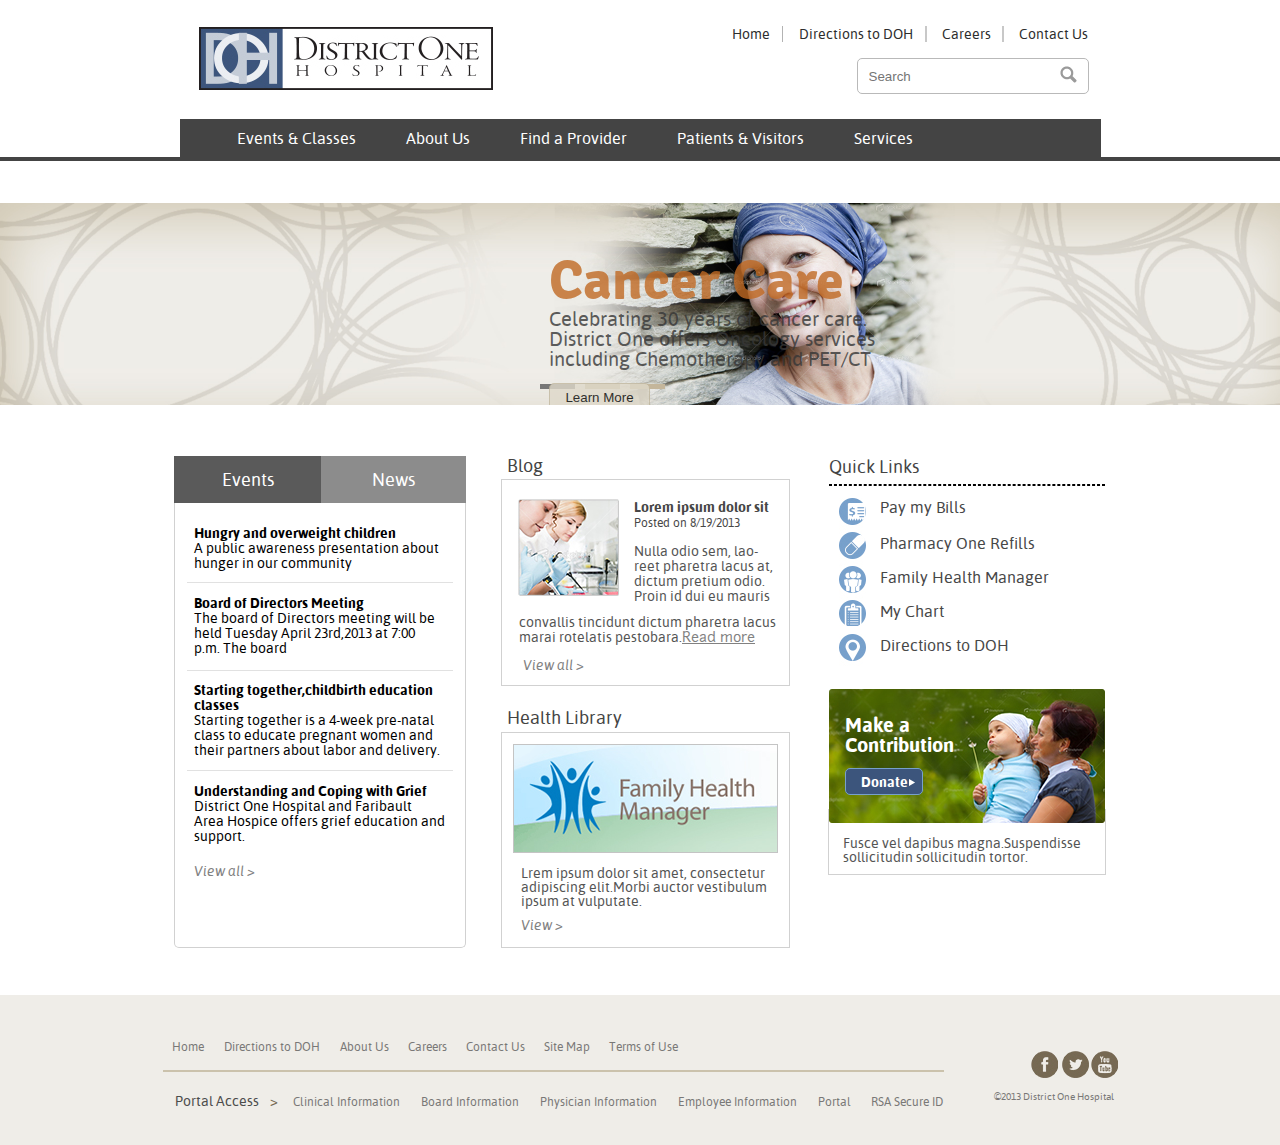
<file: Second_assignment_PSD/index.html>
<!DOCTYPE html>
<html>
<head lang="en">
    <meta charset="UTF-8">
    <script src="JS/jquery-1.7.1.min.js"></script>
    <script type="text/javascript" src="JS/jquery.nivo.slider.js"></script>
    <link rel="stylesheet" href="CSS/nivo-slider.css" type="text/css" media="screen" />
    <script src="JS/index.js"></script>
    <link rel="stylesheet" href="CSS/index.css">
    <link rel="stylesheet" href="CSS/fonts.css">
    <link rel="stylesheet" href="CSS/reset.css">

      <title></title>
</head>
<body>
<div class="header">
    <img src="images/DistrictOne-Home_logo_03.jpg">
    <div class="right_side_header">
        <ul id="first_ul">
            <li><a href="#" id="LI1">Home</a></li>
            <li><a href="#" id="LI2">Directions to DOH</a></li>
            <li><a href="#" id="LI3">Careers</a></li>
            <li><a href="#" id="LI4">Contact Us</a></li>
        </ul>
        <input id="search_ip" type="text" placeholder="Search">
    </div>
    <div class="nav">
        <ul id="second_ul">
            <li id="one"><a href="#" id="LI5">Events & Classes</a>
                <ul id="dropdown">
                    <li><a href="#">Mission-Vision-Values</a> <hr/></li>
                    <li><a href="#">Officers/Board of Directors</a><hr></li>
                    <li><a href="#">Directions to DOH</a><hr></li>
                    <li><a href="#">About Oue Community</a></li>
                </ul></li>
            <li id="two"><a href="#" id="LI6">About Us</a>
                <ul id="dropdown1">
                    <li><a href="#">Mission-Vision-Values</a> <hr/></li>
                    <li><a href="#">Officers/Board of Directors</a><hr></li>
                    <li><a href="#">Directions to DOH</a><hr></li>
                    <li><a href="#">About Oue Community</a></li>
                </ul></li>
            <li id="three"><a href="#" id="LI7">Find a Provider</a>
                <ul id="dropdown2">
                    <li><a href="#">Mission-Vision-Values</a> <hr/></li>
                    <li><a href="#">Officers/Board of Directors</a><hr></li>
                    <li><a href="#">Directions to DOH</a><hr></li>
                    <li><a href="#">About Oue Community</a></li>
                </ul></li>
            <li id="four"><a href="#" id="LI8">Patients & Visitors</a>
                <ul id="dropdown3">
                    <li><a href="#">Mission-Vision-Values</a> <hr/></li>
                    <li><a href="#">Officers/Board of Directors</a><hr></li>
                    <li><a href="#">Directions to DOH</a><hr></li>
                    <li><a href="#">About Oue Community</a></li>
                </ul></li>
            <li id="five"><a href="#" id="LI9">Services</a>
                <ul id="dropdown4">
                    <li><a href="#">Mission-Vision-Values</a> <hr/></li>
                    <li><a href="#">Officers/Board of Directors</a><hr></li>
                    <li><a href="#">Directions to DOH</a><hr></li>
                    <li><a href="#">About Oue Community</a></li>
                </ul></li>
            <li id="six"><a href="#" id="LI10">Get Involved</a>
                <ul id="dropdown5">
                    <li><a href="#">Mission-Vision-Values</a> <hr/></li>
                    <li><a href="#">Officers/Board of Directors</a><hr></li>
                    <li><a href="#">Directions to DOH</a><hr></li>
                    <li><a href="#">About Oue Community</a></li>
                </ul></li>
        </ul>
    </div>
</div>
<div class="gray_line"></div>
    <div class="slider1">
        <div class="images_div">
            <img src="images/main_img1_02.jpg" title="#htmlcaption1">
            <img src="images/main_img2_02.jpg" title="#htmlcaption2">
            <img src="images/main_img1_02_blue.jpg" title="#htmlcaption3">
        </div>
        <div id="htmlcaption1" class="nivo-html-caption">
            <h3>Cancer Care</h3>
            <p>Celebrating 30 years of cancer care.<br>
            District One offers Oncology services<br>
            including Chemotherapy and PET/CT
            </p>
            <button>Learn More</button>
        </div>
        <div id="htmlcaption2" class="nivo-html-caption">
            <h3 id="gray_h3">Cancer Care</h3>
            <p id="gray_p">Celebrating 30 years of cancer care.<br>
                District One offers Oncology services<br>
                including Chemotherapy and PET/CT
            </p>
            <button id="gray_btn">Learn More</button>
        </div>
        <div id="htmlcaption3" class="nivo-html-caption">
            <h3 id="blue_h3">Cancer Care</h3>
            <p id="blue_p">Celebrating 30 years of cancer care.<br>
                District One offers Oncology services<br>
                including Chemotherapy and PET/CT
            </p>
            <button id="blue_btn">Learn More</button>
        </div>
    </div>

<div class="middle_div">
    <div class="vertical1">
        <div class="btns">
            <button id="event_btn">Events</button>
            <button id="news_btn">News</button>
        </div>
        <!--<img src="images/triangle.png" id="triangleimg">-->
        <div class="information">
            <div class="para1">
                <p>
                    <span>Hungry and overweight children</span><br>
                    A public awareness presentation about <br>
                    hunger in our community
                </p>
            </div>
            <div id="gray_line1"></div>
            <div class="para2">
                <p>
                    <span>Board of Directors Meeting</span><br>
                    The board of Directors meeting will be<br>
                    held Tuesday April 23rd,2013 at 7:00<br>
                    p.m. The board

                </p>
            </div>
            <div id="gray_line2"></div>
            <div class="para3">
                <p>
                    <span>Starting together,childbirth education<br>
                    classes</span><br>
                    Starting together is a 4-week pre-natal<br>
                    class to educate pregnant women and<br>
                    their partners about labor and delivery.
                </p>
            </div>
            <div id="gray_line3"></div>
            <div class="para4">
                <p>
                    <span>Understanding and Coping with Grief</span><br>
                    District One Hospital and Faribault<br>
                    Area Hospice offers grief education and<br>
                    support.
                </p>
            </div>
            <h4><a href="#">View all ></a></h4>
        </div>
        <div class="news_information">
            <div class="para1">
                <p>
                    <span>What is Lorem Ipsum</span><br>
                    Lorem Ipsum is simply dummy text of the printing and
                    typesetting industry. Lorem Ipsum has been the industry's
                    standard dummy text ever since the 1500s, when an unknown
                    printer took a galley of type and scrambled it to make a
                    type specimen book. It has survived not only five centuries,
                    but also the leap into electronic typesetting, remaining
                    essentially unchanged. It was popularised in the 1960s with
                    the release of Letraset sheets containing Lorem Ipsum passages,
                    and more recently with desktop publishing software like Aldus
                    PageMaker including versions of Lorem Ipsum.
                </p>
            </div>
            <h4><a href="#">View all ></a></h4>
        </div>
    </div>

    <div class="vertical2">
        <h3 id="blog">Blog</h3>
        <div class="ver2_div1">
            <img src="images/ver2_img1_03.jpg">
            <div id="img_right_text">

                    <span id="R1">Lorem ipsum dolor sit</span><br>
                    <span id="R2">Posted on 8/19/2013</span><br>
                    <h4 id="R3">Nulla odio sem, lao-<br>
                    reet pharetra lacus at,<br>
                    dictum pretium odio.<br>
                    Proin id dui eu mauris</h4>

            </div>
            <div class="img_below_text">
            <p>convallis tincidunt dictum pharetra lacus<br>
            marai rotelatis pestobara.<span><a href="#">Read more</a></span></p></div>
            <h4 id="link"><a href="#">View all ></a></h4>
        </div>
        <h3 id="health_library">Health Library</h3>
        <div class="ver2_div2">
            <img src="images/ver2_img2_03.jpg">
            <p>Lrem ipsum dolor sit amet, consectetur<br>
            adipiscing elit.Morbi auctor vestibulum<br>
            ipsum at vulputate.</p>
            <h4><a href="#">View ></a></h4>
        </div>
    </div>
    <div class="vertical3">
        <h3 id="quick_links">Quick Links</h3>
        <hr/>
        <div class="menu_list">
            <ul>
                <li id="one_li"><a href="#">Pay my Bills</a></li>
                <li id="two_li"><a href="#">Pharmacy One Refills</a></li>
                <li id="three_li"><a href="#">Family Health Manager</a></li>
                <li id="four_li"><a href="#">My Chart</a></li>
                <li id="five_li"><a href="#">Directions to DOH</a></li>
            </ul>
        </div>
        <div class="caption_img_txt">
            <img src="images/ver3_img_03.jpg">
            <div class="caption_txt">
                <h3>Make a<br>
                Contribution</h3>
                <button>Donate</button>
            </div>
        </div>
        <div class="last_txt">
            <p>Fusce vel dapibus magna.Suspendisse<br>
            sollicitudin sollicitudin tortor.</p>
        </div>

    </div>
</div>
<div class="footer">
    <div class="centre_footer">
        <div class="left_side">
            <ul id="list_one">
                <li id="L1"><a href="#">Home</a></li>
                <li id="L2"><a href="#">Directions to DOH</a></li>
                <li id="L3"><a href="#">About Us</a></li>
                <li id="L4"><a href="#">Careers</a></li>
                <li id="L5"><a href="#">Contact Us</a></li>
                <li id="L6"><a href="#">Site Map</a></li>
                <li id="L7"><a href="#">Terms of Use</a></li>
            </ul>
            <div id="line"></div>
            <ul id="list_two">
                <li><a href="#" id="L12">Portal Access <span>></span></a></li>
                <li><a href="#" id="L22">Clinical Information</a></li>
                <li><a href="#" id="L32">Board Information</a></li>
                <li><a href="#" id="L42">Physician Information</a></li>
                <li><a href="#" id="L52">Employee Information</a></li>
                <li><a href="#" id="L62">Portal</a></li>
                <li><a href="#" id="L72">RSA Secure ID</a></li>
            </ul>
        </div>
        <div class="right_side">
            <a href="#"><img id="img1" src="images/fb_06.jpg"></a>
            <a href="#"><img id="img2" src="images/twi_06.jpg"></a>
            <a href="#"><img id="img3" src="images/third_logo_06.jpg"></a>
            <h4 id="cpy">&copy2013 District One Hospital</h4>
        </div>
    </div>
</div>

</body>
</html>
</file>
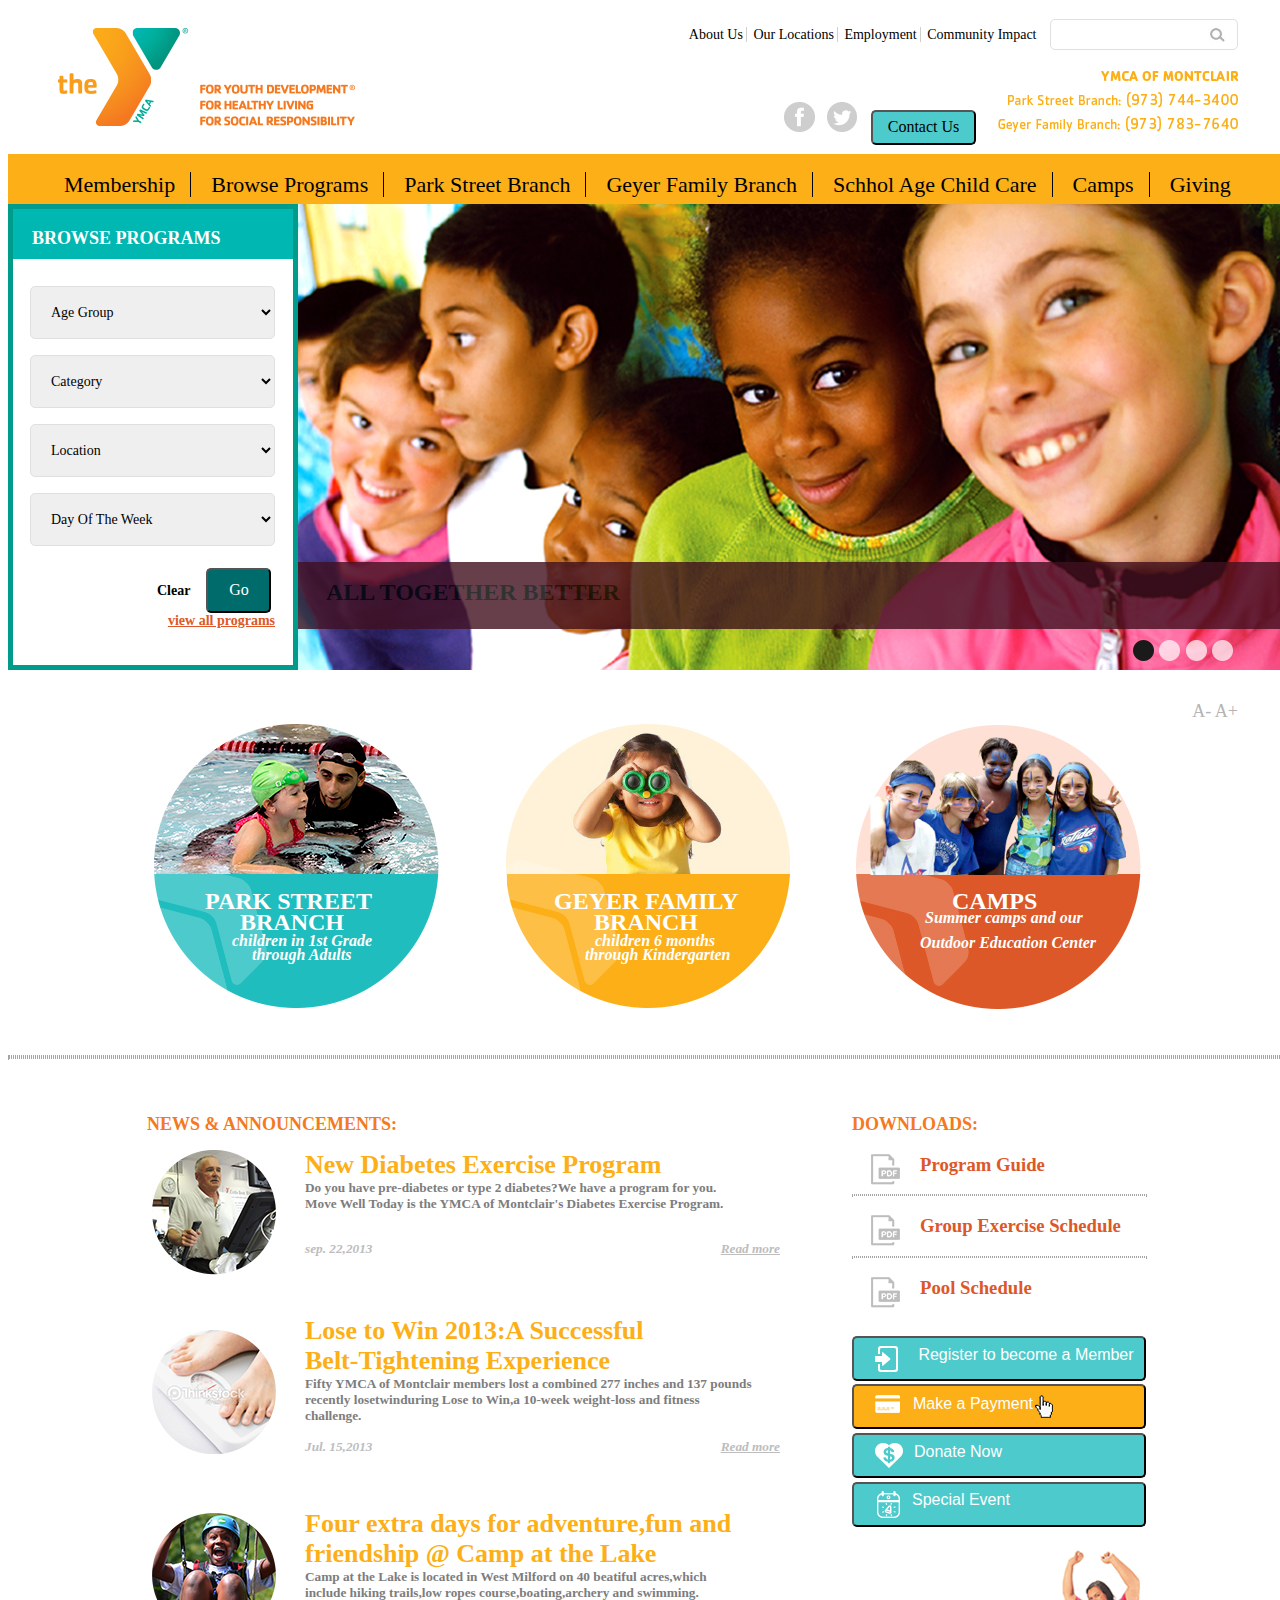
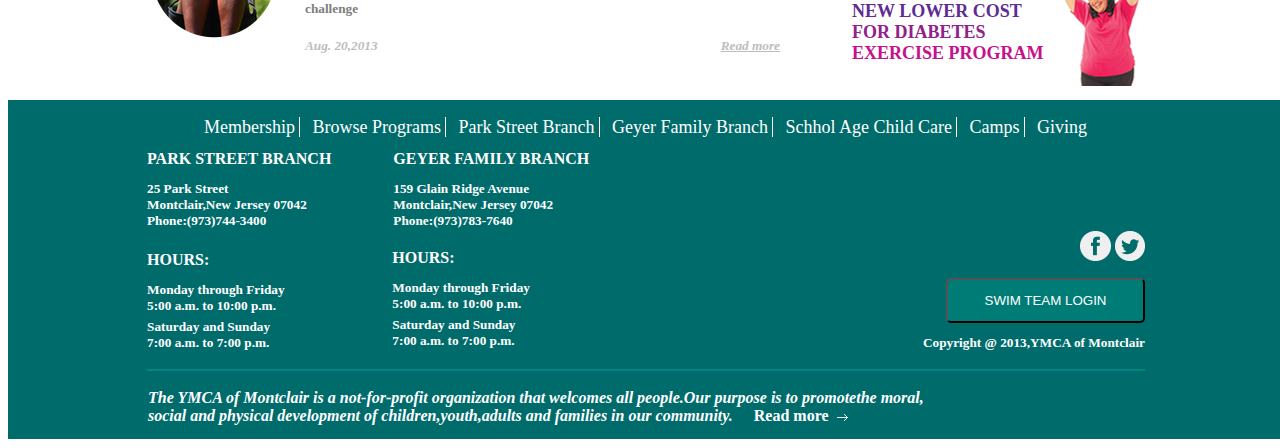
<file: Supriya_psd/psd_index.html>
<!DOCTYPE html>
<html>
<head lang="en">
    <meta charset="UTF-8">
    <link rel="stylesheet" href="CSS/psd_index.css">
    <title></title>
</head>
<body>
<div class="mainFrame">
    <div class="header">
        <img class="logo" src="images/logo.jpg">
        <div class="right_corner">
         <ul class="list">
            <li id="L1"><a href="#">About Us  </a></li>
            <li id="L2"><a href="#">Our Locations  </a></li>
            <li id="L3"><a href="#">Employment  </a></li>
            <li id="L4"><a href="#">Community Impact  </a></li>
         </ul>
            <input type="text" id="input_field"/>
        </div>
        <div class="header_right_bottom">
            <a href="#"><img id="fb_img" src="images/facebook.png" alt="fb"></a>
            <a href="#"><img id="twitter_img" src="images/twitter.png" alt="twitter"></a>
            <button id="button1">Contact Us</button>
            <img  id="text_img" src="images/Montclair_YMCA_Homepage_Final_03.jpg" alt="homepage">
        </div>
    </div>
    <div class="nav">
        <ul>
            <li id="l11"><a href="#">Membership</a></li>
            <li id="l22"><a href="#">Browse Programs</a></li>
            <li id="l33"><a href="#">Park Street Branch</a></li>
            <li id="l44"><a href="#">Geyer Family Branch</a></li>
            <li id="l55"><a href="#">Schhol Age Child Care</a></li>
            <li id="l66"><a href="#">Camps</a></li>
            <li id="l77"><a href="#">Giving</a></li>
        </ul>
    </div>
    <div class="main_content">
        <div class="left_side">
            <div class="left_header">
                <h4>BROWSE PROGRAMS</h4>
            </div>
            <select id="button2"><option>Age Group</option></select>
            <select id="button3"><option>Category</option></select>
            <select id="button4"><option>Location</option></select>
            <select id="button5"><option>Day Of The Week</option></select>

            <div class="footer">
                <h5>Clear</h5>
                <button id="button6" >Go</button>
            </div>
            <h3><a href="#">view all programs</a></h3>
        </div>
        <div class="right_img">
            <img  id="IMG" src="images/main_pic_03.jpg">
            <div class="img_txt"><h2>ALL TOGETHER BETTER</h2></div>
        </div>
    </div>

    <div class="middle_div">
        <div class="txt" >A-  A+</div>
        <div class="circle_img1_txt">
            <img id="IMG1" src="images/circle_img1_03.jpg">
            <h2 id="line1">PARK STREET</h2>
            <h2 id="line2">BRANCH</h2>
            <h4 id="line3"><i>children in 1st Grade</i></h4>
            <h4 id="line4"><i>through Adults</i></h4>
        </div>
        <div class="circle_img2_txt">
            <img id="IMG2" src="images/circle_img2_03.jpg">
            <h2 id="line21">GEYER FAMILY</h2>
            <h2 id="line22">BRANCH</h2>
            <h4 id="line23"><i>children 6 months</i></h4>
            <h4 id="line24"><i>through Kindergarten</i></h4>
        </div>
        <div class="circle_img3_txt">
            <img id="IMG3" src="images/circle_img3_03.jpg">
            <h2 id="line31">CAMPS</h2>
            <h4 id="line32"><i>Summer camps and our</i></h4>
            <h4 id="line33"><i>Outdoor Education Center</i></h4>
        </div>
    </div>

    <div class="dash_line1"></div>
    <div class="dash_line2"></div>
    <div class="dash_line3"></div>

    <div class="sec_last_content">
        <div class="first_half">
            <h2>NEWS & ANNOUNCEMENTS:</h2>
            <div class="img_div">
                <img id="circle_img1" src="images/sm_circle_img1_03.jpg">
                <img id="circle_img2" src="images/sm_circle_img2_03.jpg">
                <img id="circle_img3" src="images/sm_circle_img3_03.jpg">
            </div>
            <div class="txt_div">
                <div class="txt_div_num1">
                    <h2>New Diabetes Exercise Program</h2>
                    <h5 id="normal_up_txt">Do you have pre-diabetes or type 2 diabetes?We have a program for you.<br>
                    Move Well Today is the YMCA of Montclair's Diabetes Exercise Program.</h5>
                    <div class="last_line"><h5 id="normal_below_txt" ><i>sep. 22,2013</i></h5>
                    <a href="#"><h5><i>Read more</i></h5></a></div>
                </div>

                <div class="txt_div_num2">
                    <h2>Lose to Win 2013:A Successful<br>Belt-Tightening Experience</h2>
                    <h5>Fifty YMCA of Montclair members lost a combined 277 inches and 137 pounds<br>
                        recently  losetwinduring Lose to Win,a 10-week weight-loss and fitness<br>
                    challenge.</h5>
                    <div class="last_line"><h5><i>Jul. 15,2013</i></h5>
                        <a href="#"><h5><i>Read more</i></h5></a></div>
                </div>

                <div class="txt_div_num3">
                    <h2>Four extra days for adventure,fun and<br>friendship @ Camp at the Lake</h2>
                    <h5>Camp at the Lake is located in West Milford on 40 beatiful acres,which<br>
                        include hiking trails,low ropes course,boating,archery and swimming.<br>
                        challenge</h5>
                    <div class="last_line"><h5><i>Aug. 20,2013</i></h5>
                        <a href="#"><h5><i>Read more</i></h5></a></div>
                </div>
            </div>
        </div>


        <div class="second_half">
            <h2>DOWNLOADS:</h2>
            <div class="symbol_line1">
                <a href="#"><img src="images/symbol2_03.jpg"></a>
                <a href="#"><h3>Program Guide</h3></a>
                <div class="dash_line4"></div>
            </div>

            <div class="symbol_line2">
                <a href="#"><img src="images/symbol2_03.jpg"></a>
                <a href="#"><h3>Group Exercise Schedule</h3></a>
                <div class="dash_line5"></div>
            </div>


            <div class="symbol_line3">
                <a href="#"><img src="images/symbol2_03.jpg"></a>
                <a href="#"><h3>Pool Schedule</h3></a>
            </div>


            <button id="btn1" ><img src="images/btn_img1_03.jpg"><span>Register to become a Member</span></button>
            <button id="btn2" ><img src="images/btn_img2_03.jpg"><span>Make a Payment</span><img id="hand_img" src="images/hand_logo_03.jpg"></button>
            <button id="btn3" ><img src="images/btn_img3_03.jpg"><span>Donate Now</span></button>
            <button id="btn4" ><img src="images/btn_img4_03.jpg"><span>Special Event</span></button>

            <div class="txt_and_img">
                <div class="im">
                <h2 id="line_L1">NEW LOWER COST</h2>
                <h2 id="line_L2">FOR DIABETES</h2>
                <h2 id="line_L3">EXERCISE PROGRAM</h2>
                </div>
                <img src="images/lady_img_03.jpg">
            </div>
        </div>
    </div>
    <div class="footer_end">
        <div class="footer_nav">
            <ul>
                <li id="footer_li1"><a href="#">Membership  </a></li>
                <li id="footer_li2"><a href="#">Browse Programs  </a></li>
                <li id="footer_li3"><a href="#">Park Street Branch  </a></li>
                <li id="footer_li4"><a href="#">Geyer Family Branch  </a></li>
                <li id="footer_li5"><a href="#">Schhol Age Child Care  </a></li>
                <li id="footer_li6"><a href="#">Camps  </a></li>
                <li id="footer_li7" ><a href="#">Giving  </a></li>
            </ul>
        </div>
        <div class="square">
            <div class="para1">
                <h4>PARK STREET BRANCH</h4>
                <h5>25 Park Street<br>Montclair,New Jersey 07042<br>Phone:(973)744-3400</h5>

            </div>
            <div class="para2">
                <h4>GEYER FAMILY BRANCH</h4>
                <h5>159 Glain Ridge Avenue<br>Montclair,New Jersey 07042<br>Phone:(973)783-7640</h5>

            </div>
            <div class="hours">
                <div class="para3">
                    <h4>HOURS:</h4>
                    <h5 id="p1">Monday through Friday<br>5:00 a.m. to 10:00 p.m.</h5>
                    <h5 id="p2">Saturday and Sunday<br>7:00 a.m. to 7:00 p.m.</h5>
                </div>
                <div class="para4">
                    <h4>HOURS:</h4>
                    <h5 id="p3">Monday through Friday<br>5:00 a.m. to 10:00 p.m.</h5>
                    <h5 id="p4">Saturday and Sunday<br>7:00 a.m. to 7:00 p.m.</h5>
                </div>
            </div>
        </div>

        <div class="bottom_right">
            <div class="logo_images">
                <a href="#"><img id="white_fb_img" src="images/white_fb_logo_03.jpg"></a>
                <a href="#"><img id="white_twi_img" src="images/white_twitter_logo_05.jpg"></a>
            </div>
            <button><span>SWIM TEAM LOGIN</span></button>
            <h5>Copyright @ 2013,YMCA of Montclair</h5>
        </div>

        <div class="line_div"></div>
            <h4 id="last_txt"><i>The YMCA of Montclair is a not-for-profit organization that welcomes all people.Our purpose is to promotethe moral,<br>
            social and physical development of children,youth,adults and families in our community.</i>      <a href="#"><span>Read more</span> <img src="images/arrow_03.jpg"></a></h4>
    </div>
</div>
</body>
</html>
</file>
<file: Second_assignment_PSD/CSS/index.css>
.header
{
    width:921px;
    height:157px;
    margin: 0 auto;
}
.header img
{
    margin-top: 27px;
    margin-left: 19px;
    cursor: pointer;
}
.header .right_side_header
{
    margin-top: 26px;
    float: right;
}
.right_side_header #first_ul li
{
    display:inline;
}
.right_side_header #first_ul li a
{
    text-decoration: none;
}
#LI1
{
    font-family: asapregular;
    font-size: 14px;
    color:#2d2d2d;
    border-right: 1px solid #b3b3b3;
    padding-right: 12px;
}
#LI2
{
    font-family: asapregular;
    font-size: 14px;
    color:#2d2d2d;
    padding-left: 12px;
    border-right: 2px solid #c8c8c8;
    padding-right: 12px;
}
#LI3
{
    font-family: asapregular;
    font-size: 14px;
    color:#2d2d2d;
    padding-left: 11px;
    border-right: 2px solid #c8c8c8;
    padding-right: 11px;
}
#LI4
{
    font-family: asapregular;
    font-size: 14px;
    color:#2d2d2d;
    padding-left: 11px;
    margin-right: 13px;
}
.right_side_header #search_ip
{
    float:right;
    margin-right: 12px;
    height:32px;
    width:217px;
    border:1px solid #b9b9b9;
    padding-left: 11px;
    background: url("../images/search_icon_03.jpg") no-repeat scroll 202px 7px transparent;
    margin-top: 16px;
    cursor: pointer;
    border-radius: 5px;
}
::-moz-placeholder
{
    color:    #a3a3a3;
    opacity:  1;
}
.header .nav
{
    height:40px;
    background-color:#444444;
    margin-top: 26px;
}
.nav #second_ul #one,#two,#three,#four,#five,#six
{
    float:left;
}
.nav #second_ul
{
    margin-bottom: 0px;
    padding-left: 0px;
    height:40px;
}
#LI5
{
    color:white;
    margin-left: 57px;
    margin-right: 25px;
    text-decoration: none;
    font-family:asapregular;
    font-size: 16px;
}
#LI6,#LI7,#LI8,#LI9
{
    margin-left: 25px;
    margin-right: 25px;
    color:white;
    text-decoration: none;
    font-family:asapregular;
    font-size: 16px;
}
#LI10
{
    color:white;
    text-decoration: none;
    font-family:asapregular;
    font-size: 16px;
    margin-left: 25px;
    margin-right: 54px;
}
.gray_line
{
    border:2px solid #444444;
}
.slider1 img
{
    width:100%;
    clear:both;
}
.nivo-caption h3
{
    font-family: signikabold;
    font-size: 56px;
    color:#c16a24;
}
.nivo-caption p
{
    font-family: asapregular;
    font-size: 20px;
    color:#373737;
}
.nivo-caption button
{
    height:29px;
    width:101px;
    background-color:#dfd9ca ;
    border:1px solid #c2b89f;
    border-radius: 5px;
    margin-top: 14px;
    margin-bottom: 35px;
}
.nivo-caption #gray_h3
{
    font-family: signikabold;
    font-size: 56px;
    color:gray;
}
.nivo-caption #gray_p{
    padding:5px;
    margin:0;
    font-family: asapregular;
    font-size: 20px;
    color:gray;
}
.nivo-caption #gray_btn
{
    height:29px;
    width:101px;
    background-color:darkgray ;
    border:1px solid gray;
    border-radius: 5px;
    margin-top: 14px;
    margin-bottom: 35px;
}

.nivo-caption #blue_h3
{
    font-family: signikabold;
    font-size: 56px;
    color:blue;
}
.nivo-caption #blue_p
{
    padding:5px;
    margin:0;
    font-family: asapregular;
    font-size: 20px;
    color:darkblue;
}
.nivo-caption #blue_btn
{
    height:29px;
    width:101px;
    background-color:cornflowerblue ;
    border:1px solid darkblue;
    border-radius: 5px;
    margin-top: 14px;
    margin-bottom: 35px;
}
.middle_div
{
    height:590px;
    width:932px;
    margin: 0 auto;
}
.middle_div .vertical1
{
    clear:both;
    float: left;
    height:585px;
    width:292px;
}
.information
{
    position: relative;
    /*bottom: 16px;*/
    height:444px;
    width:290px;
    border-left: 1px solid #d1d1d1;
    border-right: 1px solid #d1d1d1;
    border-bottom: 1px solid #d1d1d1;
    overflow: auto;
    border-bottom-left-radius: 5px;
    border-bottom-right-radius: 5px;
}
.news_information
{
    position: absolute;
    top:559px;
    display: none;
    height:444px;
    width:290px;
    border-left: 1px solid #d1d1d1;
    border-right: 1px solid #d1d1d1;
    border-bottom: 1px solid #d1d1d1;
    overflow: auto;
    border-bottom-left-radius: 5px;
    border-bottom-right-radius: 5px;
}
.news_information .para1 span
{
    font-family: asapbold;
    font-size: 16px;
}
.news_information .para1 p
{
    font-family: asapregular;
    font-size: 14px;
    line-height:23px;
}
.news_information h4
{
    margin-left:213px ;
    font-family: asapitalic;
    font-size:14px ;
}
.news_information h4 a
{
    color:#818181;
    text-decoration: none;
}
#event_btn
{
    height:47px;
    width:147px;
    background-color: #5a5a5a;
    float: left;
    border: none;
    color: white;
    font-family: asapregular;
    font-size: 18px;
}
#news_btn
{
    width: 145px;
    height:47px;
    background-color: #8c8c8c;
    float:left;
    border:none;
    color:white;
    font-family: asapregular;
    font-size: 18px;
}
#triangleimg
{
    position: relative;
    bottom: 13px;
    left: 65px;
}
.btns
{
    margin-top: 46px;
    height: 47px;
}
.para1
{
    margin-top: 23px;
    margin-left: 19px;
    margin-bottom: 11px;
}
.para1 p span
{
    font-family: asapbold;
    font-size:14px;
}
.para1 p
{
    font-family: asapregular;
    font-size: 14px;
    line-height: 15px;
}
#gray_line1
{
    border-bottom: 1px solid #e1e1e1;
    width:266px;
    margin-left: 12px;
}
.para2
{
    margin-top: 13px;
    margin-left: 19px;
    margin-bottom: 14px;
}
.para2 p span
{
    font-family: asapbold;
    font-size:14px;
}
.para2 p
{
    font-family: asapregular;
    font-size: 14px;
    line-height: 15px;
}
#gray_line2
{
    border-bottom: 1px solid #e1e1e1;
    width:266px;
    margin-left: 12px;
}
.para3
{
    margin-top: 12px;
    margin-left: 19px;
    margin-bottom: 12px;
}
.para3 p span
{
    font-family: asapbold;
    font-size:14px;
}
.para3 p
{
    font-family: asapregular;
    font-size: 14px;
    line-height: 15px;
}
#gray_line3
{
    border-bottom: 1px solid #e1e1e1;
    width:266px;
    margin-left: 12px;
}
.para4
{
    margin-top: 13px;
    margin-left: 19px;
    margin-bottom: 20px;
}
.para4 p span
{
    font-family: asapbold;
    font-size:14px;
}
.para4 p
{
    font-family: asapregular;
    font-size: 14px;
    line-height: 15px;
}
.information h4
{
    margin-left:19px ;
    font-family: asapitalic;
    font-size:14px ;
}
.information h4 a
{
    color:#818181;
    text-decoration: none;
}

.middle_div .vertical2
{
    float: left;
    width:289px;
    height:585px;
    margin-left: 35px;
    margin-right: 37px;
}
.vertical2 #blog
{
    font-family:asapregular ;
    font-size: 18px;
    color:#444444;
    margin-top: 47px;
    margin-left: 6px;
}
.ver2_div1
{
    width:287px;
    height:205px;
    border:1px solid #d1d1d1;
    margin-top: 4px;
}
.ver2_div1 img
{
    float:left;
    margin-top: 19px;
    margin-left: 16px;
}
#img_right_text
{
    float:left;
    margin-top: 20px;
    margin-left: 15px;
    font-family: asapregular;
    font-size: 14px;
    color:#545454;
    line-height: 15px;
}
#img_right_text #R1
{
    font-family: asapbold;
    font-size: 14px;
    color:#474747;
}
#img_right_text #R2
{
    font-family: asapregular;
    font-size: 12px;
    color:#474747;
}
#img_right_text h4
{
    margin-top: 13px;
    margin-bottom: 11px;
    font-family: asapregular;
    font-size: 14px;
    color:#545454;
}
.img_below_text
{
    clear:both;
    margin-left: 17px;
    font-family: asapregular;
    font-size: 14px;
    color:#545454;
    line-height: 15px;
}
.img_below_text span
{
    font-family:junction_regularregular ;
    font-size: 14px;
}
.img_below_text span a
{
    color:#818181;
}
#link
{
    font-family:asapitalic ;
    font-size: 14px;
    margin-left: 21px;
    margin-top: 12px;
}
#link a
{
    color:#818181;
    text-decoration: none;
}
#health_library
{
    font-family:asapregular ;
    font-size:18px; ;
    margin-top: 23px;
    margin-left: 6px;
    color:#444444;
    margin-bottom: 5px;
}
.ver2_div2
{
    width:287px;
    height:214px;
    border:1px solid #d1d1d1;
}
.ver2_div2 img
{
    border:1px solid #c4c4c4;
    margin-top:11px ;
    margin-left:11px ;
    margin-bottom: 10px;
}
.ver2_div2 p
{
    margin-left: 19px;
    font-family: asapregular;
    font-size: 14px;
    color:#545454;
}
.ver2_div2 h4
{
    font-family: asapitalic;
    font-size:14px ;
    margin-top: 10px;
    margin-left: 19px;
}
.ver2_div2 h4 a
{
    text-decoration: none;
    color:#818181;
}
.middle_div .vertical3
{
    float: left;
    height:585px;
    width:279px;
}
.vertical3 #quick_links
{
    font-family: asapregular;
    font-size:18px ;
    margin-top: 48px;
    margin-left:2px ;
    color:#444444;
}
.vertical3 hr
{
    border: dashed 1px #000;
    margin-bottom: 0px;
    width:274px;
}
.menu_list
{
    margin-top: 12px;
    margin-left: 12px;
    clear:both;
}
.menu_list ul li a
{
    text-decoration: none;
    margin-left: 41px;
    font-family: asapregular;
    font-size: 16px;
    color:#474747;
}
#one_li
{
    background: url("../images/Untitled-1_01.jpg") no-repeat scroll 0px 0px transparent;
    height:34px;
    padding-top: 2px;
    cursor: pointer;
}
#two_li
{
    background: url("../images/Untitled-1_01.jpg") no-repeat scroll 0px -36px transparent;
    height:34px;
    padding-top: 2px;
    cursor: pointer;
}
#three_li
{
    background: url("../images/Untitled-1_01.jpg") no-repeat scroll 0px -72px transparent;
    height:34px;
    cursor: pointer;
}
#four_li
{
    background: url("../images/Untitled-1_01.jpg") no-repeat scroll 0px -106px transparent;
    height:34px;
    cursor: pointer;
}
#five_li
{
    background: url("../images/Untitled-1_01.jpg") no-repeat scroll 0px -140px transparent;
    height:31px;
    cursor: pointer;
}
.vertical3 img
{
    margin-left: 2px;
}
.caption_img_txt
{
    clear:both;
    overflow: auto;
    margin-top: 20px;
}
.caption_img_txt img
{
    position: absolute;
}
.caption_txt
{
    position: relative;
    padding-top: 26px;
    padding-left: 18px;
    font-family: asapbold;
    font-size: 20px;
    color:white;
}
.caption_txt button
{
    width:78px;
    height:27px;
    border:1px solid #77a0cb;
    color:white;
    border-radius: 5px;
    margin-top: 13px;
    font-family: asapbold;
    font-size: 14px;
    background: url("../images/btn_03.jpg") no-repeat scroll 63px 10px #3c557c;
}
.last_txt
{
    height:64px;
    width:276px;
    border:1px solid #d1d1d1;
    margin-top: 14px;
    margin-left: 1px;
}
.last_txt p
{
    margin-top: 26px;
    margin-left: 14px;
    font-family: asapregular;
    font-size: 14px;
    color:#545454;
}
.footer
{
    height:150px;
    background-color: #efede8;
}
.centre_footer
{
    width:955px;
    margin: 0 auto;
    height:100%;
}
.left_side
{
    padding-top: 43px;
    width:780px;
    float:left;
}
#list_one li
{
    display:inline ;
}
#list_one li a
{
    text-decoration: none;
    font-family:asapregular;
    font-size: 12px;
    color:#797877;
}
#L1
{
    margin-left: 9px;
}
#L2
{
    margin-left: 16px;
}
#L3
{
    margin-left: 16px;
}
#L4
{
    margin-left: 15px;
}
#L5
{
     margin-left: 15px;
}
#L6
{
      margin-left: 15px;
}
#L7
{
    margin-left: 15px;
}
#line{
    width:779px;
    border:1px solid #cbc2ac;
    margin-top:16px ;
    margin-bottom: 21px;
}
#list_two li
{
    display: inline;
}
#list_two li a
{
    text-decoration: none;
}
#L12
{
    font-family: asapregular;
    font-size: 14px;
    color: #4c4c4c;
    margin-left: 12px;
}
#L12 span
{
    color:#766953;
    margin-left: 8px;
}
#L22
{
    font-family: asapregular;
    font-size: 12px;
    color:#797877;
    margin-left: 11px;

}
#L32
{
    font-family: asapregular;
    font-size: 12px;
    color:#797877;
    margin-left: 17px;
}
#L42
{
    font-family: asapregular;
    font-size: 12px;
    color:#797877;
    margin-left: 17px;
}
#L52
{
    font-family: asapregular;
    font-size: 12px;
    color:#797877;
    margin-left: 17px;
}
#L62
{
    font-family: asapregular;
    font-size: 12px;
    color:#797877;
    margin-left: 17px;
}
#L72
{
    font-family: asapregular;
    font-size: 12px;
    color:#797877;
    margin-left: 16px;
}
.right_side
{
    width:175px;
    height:100%;
    float:right;
}
.right_side img
{
    float: left;
    margin-top: 56px;
    margin-bottom: 14px;
}
#img1
{
    margin-left: 88px;
    margin-right: 4px;
}
#img2
{
    margin-right: 2px;
}
#cpy
{
    font-family:asapregular ;
    font-size:10px ;
    color:#797877;
    margin-left: 51px;
}
#dropdown
{
    position: absolute;
    display: none;
    background-color: #595959;
}
#dropdown li
{
    height:30px;
    padding-top: 10px;
    background-color: #595959;
    font-family: asapregular;
    font-size: 14px;
}
#dropdown li a
{
    text-decoration: none;
    color: white;
    padding-left: 19px;
}
#one,#two,#three,#four,#five,#six
{
    height: 30px;
    padding-top: 12px;
}
#one:hover #dropdown
{
    display: block;
    z-index: 20;
    width:200px;
    margin-top: 14px;
    height:158px;
}
#one:hover
{
    background-color: #595959;
}
#dropdown li:hover
{
   background-color: #686868;
}
#dropdown hr
{
    margin-top: 13px;
    margin-bottom: 0;
}
#dropdown1
{
    position: absolute;
    display: none;
    margin-left: -40px;
    background-color: #595959;
}
#two:hover #dropdown1
{
    display: block;
    z-index: 20;
    width:200px;
    margin-top: 14px;
    height:158px;
}
#two:hover
{
    background-color: #595959;
}
#dropdown1 li
{
    height:30px;
    padding-top: 10px;
    background-color: #595959;
    font-family: asapregular;
    font-size: 14px;
}
#dropdown1 li a
{
    text-decoration: none;
    color: white;
    padding-left: 19px;
}
#dropdown1 li:hover
{
    background-color: #686868;
}
#dropdown1 hr
{
    margin-top: 13px;
    margin-bottom: 0;
}
#dropdown2
{
    position: absolute;
    display: none;
    background-color: #595959;
}
#three:hover #dropdown2
{
    display: block;
    z-index: 20;
    width:200px;
    margin-top: 14px;
    height:158px;
    margin-left: -22px;
}
#three:hover
{
    background-color: #595959;
}
#dropdown2 li
{
    height:30px;
    padding-top: 10px;
    background-color: #595959;
    font-family: asapregular;
    font-size: 14px;
}
#dropdown2 li a
{
    text-decoration: none;
    color: white;
    padding-left: 19px;
}
#dropdown2 li:hover
{
    background-color: #686868;
}
#dropdown2 hr
{
    margin-top: 13px;
    margin-bottom: 0;
}
#dropdown3
{
    position: absolute;
    display: none;
    background-color: #595959;
}
#four:hover #dropdown3
{
    display: block;
    z-index: 20;
    width:200px;
    margin-top: 14px;
    height:158px;
    margin-left: -13px;

}
#four:hover
{
    background-color: #595959;
}
#dropdown3 li
{
    height:30px;
    padding-top: 10px;
    background-color: #595959;
    font-family: asapregular;
    font-size: 14px;
}
#dropdown3 li a
{
    text-decoration: none;
    color: white;
    padding-left: 19px;
}
#dropdown3 li:hover
{
    background-color: #686868;
}
#dropdown3 hr
{
    margin-top: 13px;
    margin-bottom: 0;
}
#dropdown4
{
    position: absolute;
    display: none;
    background-color: #595959;
}
#five:hover #dropdown4
{
    display: block;
    z-index: 20;
    width:200px;
    margin-top: 14px;
    height:158px;
    margin-left: -51px;
}
#five:hover
 {
     background-color: #595959;
 }
#dropdown4 li
{
    height:30px;
    padding-top: 10px;
    background-color: #595959;
    font-family: asapregular;
    font-size: 14px;
}
#dropdown4 li a
{
    text-decoration: none;
    color: white;
    padding-left: 19px;
}
#dropdown4 li:hover
{
    background-color: #686868;
}
#dropdown4 hr
{
    margin-top: 13px;
    margin-bottom: 0;
}
#dropdown5
{
    position: absolute;
    display: none;
    background-color: #595959;
}
#six:hover #dropdown5
{
    display: block;
    z-index: 20;
    width:200px;
    margin-top: 14px;
    height:158px;
    margin-left: -17px;
}
#six:hover
{
    background-color: #595959;
}
#dropdown5 li
{
    height:30px;
    padding-top: 10px;
    background-color: #595959;
    font-family: asapregular;
    font-size: 14px;
}
#dropdown5 li a
{
    text-decoration: none;
    color: white;
    padding-left: 19px;
}
#dropdown5 li:hover
{
    background-color: #686868;
}
#dropdown5 hr
{
    margin-top: 13px;
    margin-bottom: 0;
}
</file>
<file: Second_assignment_PSD/CSS/fonts.css>
@font-face {
    font-family: 'asapregular';
    src: url('../fonts/Asap-Regular-webfont.eot');
    src: url('../fonts/Asap-Regular-webfont.eot?#iefix') format('embedded-opentype'),
    url('../fonts/Asap-Regular-webfont.woff2') format('woff2'),
    url('../fonts/Asap-Regular-webfont.woff') format('woff'),
    url('../fonts/Asap-Regular-webfont.ttf') format('truetype'),
    url('../fonts/Asap-Regular-webfont.svg#asapregular') format('svg');
    font-weight: normal;
    font-style: normal;

}




@font-face {
    font-family: 'asapitalic';
    src: url('../fonts/Asap-Italic-webfont.eot');
    src: url('../fonts/Asap-Italic-webfont.eot?#iefix') format('embedded-opentype'),
    url('../fonts/Asap-Italic-webfont.woff2') format('woff2'),
    url('../fonts/Asap-Italic-webfont.woff') format('woff'),
    url('../fonts/Asap-Italic-webfont.ttf') format('truetype'),
    url('../fonts/Asap-Italic-webfont.svg#asapitalic') format('svg');
    font-weight: normal;
    font-style: normal;

}




@font-face {
    font-family: 'asapbold_italic';
    src: url('../fonts/Asap-BoldItalic-webfont.eot');
    src: url('../fonts/Asap-BoldItalic-webfont.eot?#iefix') format('embedded-opentype'),
    url('../fonts/Asap-BoldItalic-webfont.woff2') format('woff2'),
    url('../fonts/Asap-BoldItalic-webfont.woff') format('woff'),
    url('../fonts/Asap-BoldItalic-webfont.ttf') format('truetype'),
    url('../fonts/Asap-BoldItalic-webfont.svg#asapbold_italic') format('svg');
    font-weight: normal;
    font-style: normal;

}




@font-face {
    font-family: 'asapbold';
    src: url('../fonts/Asap-Bold-webfont.eot');
    src: url('../fonts/Asap-Bold-webfont.eot?#iefix') format('embedded-opentype'),
    url('../fonts/Asap-Bold-webfont.woff2') format('woff2'),
    url('../fonts/Asap-Bold-webfont.woff') format('woff'),
    url('../fonts/Asap-Bold-webfont.ttf') format('truetype'),
    url('../fonts/Asap-Bold-webfont.svg#asapbold') format('svg');
    font-weight: normal;
    font-style: normal;

}

@font-face {
    font-family: 'signikabold';
    src: url('../fonts/Signika-Bold-webfont.eot');
    src: url('Signika-Bold-webfont.eot?#iefix') format('embedded-opentype'),
    url('../fonts/Signika-Bold-webfont.woff2') format('woff2'),
    url('../fonts/Signika-Bold-webfont.woff') format('woff'),
    url('../fonts/Signika-Bold-webfont.ttf') format('truetype'),
    url('../fonts/Signika-Bold-webfont.svg#signikabold') format('svg');
    font-weight: normal;
    font-style: normal;

}




@font-face {
    font-family: 'signikalight';
    src: url('../fonts/Signika-Light-webfont.eot');
    src: url('../fonts/Signika-Light-webfont.eot?#iefix') format('embedded-opentype'),
    url('../fonts/Signika-Light-webfont.woff2') format('woff2'),
    url('../fonts/Signika-Light-webfont.woff') format('woff'),
    url('../fonts/Signika-Light-webfont.ttf') format('truetype'),
    url('../fonts/Signika-Light-webfont.svg#signikalight') format('svg');
    font-weight: normal;
    font-style: normal;

}




@font-face {
    font-family: 'signikaregular';
    src: url('../fonts/Signika-Regular-webfont.eot');
    src: url('../fonts/Signika-Regular-webfont.eot?#iefix') format('embedded-opentype'),
    url('../fonts/Signika-Regular-webfont.woff2') format('woff2'),
    url('../fonts/Signika-Regular-webfont.woff') format('woff'),
    url('../fonts/Signika-Regular-webfont.ttf') format('truetype'),
    url('../fonts/Signika-Regular-webfont.svg#signikaregular') format('svg');
    font-weight: normal;
    font-style: normal;

}




@font-face {
    font-family: 'signikasemibold';
    src: url('../fonts/Signika-Semibold-webfont.eot');
    src: url('../fonts/Signika-Semibold-webfont.eot?#iefix') format('embedded-opentype'),
    url('../fonts/Signika-Semibold-webfont.woff2') format('woff2'),
    url('../fonts/Signika-Semibold-webfont.woff') format('woff'),
    url('../fonts/Signika-Semibold-webfont.ttf') format('truetype'),
    url('../fonts/Signika-Semibold-webfont.svg#signikasemibold') format('svg');
    font-weight: normal;
    font-style: normal;

}


@font-face {
    font-family: 'junction_regularregular';
    src: url('../fonts/Junction-webfont.eot');
    src: url('../fonts/Junction-webfont.eot?#iefix') format('embedded-opentype'),
    url('../fonts/Junction-webfont.woff2') format('woff2'),
    url('../fonts/Junction-webfont.woff') format('woff'),
    url('../fonts/Junction-webfont.ttf') format('truetype'),
    url('../fonts/Junction-webfont.svg#junction_regularregular') format('svg');
    font-weight: normal;
    font-style: normal;

}
</file>
<file: Supriya_psd/CSS/psd_index.css>
.mainFrame
{
    width:1280px;
    height:2032px;
    margin: 0 auto;
}
.header
{
    height:146px;
    width:1280px;
 }
.header .logo,.header_right_bottom
{
    display: inline;
}
.logo
{
    margin: 20px 0 0 50px;
    float: left;
}
.right_corner
{
    float: right;
    margin: 11px 50px 0 0;
}
.list
{
    display:inline;
    margin: 0 10px 0 0;
}
.list li
{
    display:inline;
    font-family: CachetStd Book;
    font-size: 14px;
}
.list a,.nav a
{
    text-decoration: none;
    color:black;
}
.list li #L1,#L2,#L3,#L4
{
    margin-left: 6px;
}
.list #L1,#L2,#L3
{
    border-right: 1px solid #cfcfcf;
}
input
{
    height: 27px;
    width: 182px;
    border: 1px solid #e0e0e0;
    border-radius: 5px;
    background:url("../images/search.jpg")no-repeat scroll 157px 7px transparent;
}
.header_right_bottom
{
    float: right;
    margin-right: 50px;
}
.header_right_bottom #text_img
{
    margin-top: 21px;
}
.header_right_bottom #button1
{
    background-color: #4dcacb;
    width: 105px;
    height:35px;
    border-radius: 5px;
    font-family: CachetStd Book;
    font-size: 16px;
    margin: 44px 18px 0 0;
}
.header_right_bottom #fb_img,#twitter_img
{
    margin-top: 47px;
}
.header_right_bottom #fb_img
{
    margin-right: 8px;
}
.header_right_bottom #twitter_img
{
    margin-right: 10px;
}
.nav
{
    height:46px;
    background-color: #fcaf17;
    padding: 2px;
}
ul li
{
    display: inline;
}

.nav ul #l11{
    margin-left: 14px;
}
.nav ul #l77{
    margin-right: 48px;
}
.nav ul #l11, #l22, #l33,#l44,#l55,#l66{
    border-right: 1px solid black;
    font-size: 22px;
    padding-right: 15px;
}
.nav ul #l22, #l33,#l44,#l55,#l66,#l77
{
    font-size: 22px;
    padding-left: 16px;
}
.main_content .left_side,.right_img
{
    display: inline-block;
}
.left_side
{
    width: 280px;
    height: 456px;
    border:5px solid #009c8b ;

}
.left_side select
{
    cursor: pointer;
}
.left_header
{
    height: 12px;
    background-color: #00b7b1;
    padding: 19px;
}
.left_header h4
{
    margin-top:0 ;
    font-size: 18px;
    color: white;
}
#button2{
    width: 245px;
    height:53px;
    border-radius: 5px;
    font-size: 14px;
    padding-left: 16px;
    font-family: Verdana Regular;
    border: 1px solid #e0e0e0;
    margin: 27px 0 0 17px;
}
#button3{
    width: 245px;
    height:53px;
    border-radius: 5px;
    font-size: 14px;
    padding: 16px;
    font-family: Verdana Regular;
    border: 1px solid #e0e0e0;
    margin:16px 0 0 17px;
}
#button4{
    width: 245px;
    height:53px;
    border-radius: 5px;
    font-size: 14px;
    padding: 16px;
    font-family: Verdana Regular;
    border: 1px solid #e0e0e0;
    margin:16px 0 0 17px;
}
#button5{
    width: 245px;
    height:53px;
    border-radius: 5px;
    font-size: 14px;
    padding: 16px;
    font-family: Verdana Regular;
    border: 1px solid #e0e0e0;
    margin: 16px 0 0 17px;
}
.footer h5,#button6
{
    display: inline-block;
}
.footer h5{
    font-family: Verdana Bold;
    font-size: 14px;
    margin: 37px 12px 0 144px;
    cursor: pointer;
}
.footer #button6
{
    height: 45px;
    width:65px;
    background-color: #006b6b;
    font-family: Verdana Bold;
    font-size: 16px;
    color: white;
    border-radius: 5px;
}
.left_side h3 a
{
    color:#dd5828;
}
.left_side h3
{
    font-family: Verdana;
    font-size: 14px;
    float:right;
    margin:0 18px 22px 0;
}
.right_img
{
    float:right;
    position: relative;
}
.img_txt
{
    top:358px;
    position: absolute;
    height: 67px;
    width: 990px;
    background-color: #40101f;
    opacity:0.8;
}
.img_txt h2
{
    font-family: CachetStd;
    margin:17px 0 0 28px;
}

.middle_div
{
    height:385px;
}
.middle_div .txt
{
    clear:both;
    font-size: 18px;
    float:right;
    color: #b4b4b4;
    margin: 27px 50px 0 0;
}
.middle_div #IMG1,#IMG2
{
    float:left;
    margin-top: 50px;
}
.circle_img1_txt
{
    position: relative;
}
#IMG1
{
    margin:0 67px 0 146px;
}
.circle_img1_txt #line1
{
    position: absolute;
    top:200px;
    color: white;
    margin:18px 0 0 197px;
}
.circle_img1_txt #line2
{
    position: absolute;
    top:223px;
    color: white;
    margin:16px 0 0 232px;
}
.circle_img1_txt #line3
{
    position: absolute;
    top:246px;
    color: white;
    margin: 16px 0 0 224px;
}
.circle_img1_txt #line4
{
    position: absolute;
    top:260px;
    color: white;
    margin:16px 0 0 244px;
}
.circle_img2_txt
{
    position: relative;
}
#IMG2
{
    margin-right: 66px;
}
.circle_img2_txt #line21
{
    position: absolute;
    top:200px;
    color: white;
    margin:18px 0 0 546px;
}
.circle_img2_txt #line22
{
    position: absolute;
    top:223px;
    color: white;
    margin:16px 0 0 586px;
}
.circle_img2_txt #line23
{
    position: absolute;
    top:246px;
    color: white;
    margin:16px 0 0 587px;
}
.circle_img2_txt #line24
{
    position: absolute;
    top:260px;
    color: white;
    margin:16px 0 0 577px;
}
.circle_img3_txt
{
    position: relative;
}
#IMG3
{
    margin: 3px 147px 0 0;
}
.circle_img3_txt #line31
{
    position: absolute;
    top:200px;
    color: white;
    margin:18px 0 0 944px;
}
.circle_img3_txt #line32
{
    position: absolute;
    top:223px;
    color: white;
    margin:16px 0 0 917px;
}
.circle_img3_txt #line33
{
    position: absolute;
    top:246px;
    color: white;
    margin:18px 0 0 912px;
}

.dash_line1
{
    border: 1px dotted #a4a4a4;
}
.dash_line2
{
    border: 1px dotted #a4a4a4;
}
.dash_line2
 {
    border: 1px dotted #a4a4a4;
 }

.sec_last_content
{
    height:641px;
}
.first_half
{
    float:left;
    height:641px;
    width:843px;
}
.first_half .img_div,.txt_div
{
    display: inline;
}
.first_half h2
{
    color:#f47920;
    font-size: 18px;
    margin:55px 0 0 139px;
}
.img_div
{
    height: 534px;
    width:124px;
    float:left;
    margin: 15px 0 0 144px;
}
#circle_img1
{
    margin-bottom: 51px;
}
#circle_img2
{
    margin-bottom: 55px;
}
#circle_img3
{
    margin-bottom: 63px;
}

.txt_div
{
    margin-top: 15px;
    height:534px;
    width: 575px;
    float: right;

}
.txt_div_num1
{
    clear: both;
    width: 475px;
    height:103px;
    margin-left: 29px;
    position: absolute;
}
.txt_div_num1 h2
{
    font-size: 26px;
    color:#fcaf17;
    margin:0 0 0 0;
}
.txt_div_num1 h5
{
    color:#7d7d7d;
    margin:0 0 0 0;
}
.txt_div_num1 .last_line
{
    margin-top: 27px;
}
.txt_div_num1 .last_line h5,a
{
    display: inline;
}
.txt_div_num1 .last_line h5
{
    color: #bdbdbd;
}
.txt_div_num1 .last_line a
{
    float:right;
    color: #bdbdbd;
}
.txt_div_num2
{
    clear: both;
    width: 475px;
    height:103px;
    margin:166px 0 0 29px;
}
.txt_div_num2 h2
{
    font-size: 26px;
    color:#fcaf17;
    margin:0 0 0 0;

}
.txt_div_num2 h5
{
    color:#7d7d7d;
    margin:0 0 0 0;
}
.txt_div_num2 .last_line
{
    margin-top: 13px;
}
.txt_div_num2 .last_line h5,a
{
    display: inline;
}
.txt_div_num2 .last_line h5
{
    color: #bdbdbd;
}
.txt_div_num2 .last_line a
{
    float: right;
    color: #bdbdbd;
}
.txt_div_num3
{
    clear: both;
    width: 475px;
    height:103px;
    margin: 90px 0 0 29px;
}
.txt_div_num3 h2
{
    font-size: 26px;
    color:#fcaf17;
    margin:0 0 0 0;
}
.txt_div_num3 h5
{
    color:#7d7d7d;
    margin:0 0 0 0;
}
.txt_div_num3 .last_line
{
    margin-top: 19px;
}
.txt_div_num3 .last_line h5,a
{
    display: inline;
}
.txt_div_num3 .last_line h5
{
    color: #bdbdbd;
}
.txt_div_num3 .last_line a
{
    float:right;
    color: #bdbdbd;
}
.second_half
{
    margin-left: 0;
    float: right;
    height:641px;
    width: 436px;
}
.second_half h2
{
    color:#f47920;
        margin-top: 55px;
    font-size: 18px;
}
.second_half .symbol_line1 img
 {
     float: left;
     margin:0 20px 0 19px;
 }
.second_half .symbol_line1 h3
{
    color:#dd5828;
}
.dash_line4
{
    border:1px dotted #a4a4a4;
    width: 293px;
}
/*second symbol code*/
.second_half .symbol_line2 img
{
    float: left;
    margin: 0 20px 0 19px;
}
.second_half .symbol_line2 h3
{
    color:#dd5828;

}
.dash_line5
{
    border:1px dotted #a4a4a4;
    width: 293px;
}

/*third symbol code*/
.second_half .symbol_line3 img
{
    float: left;
    margin:0 20px 0 19px;
}
.second_half .symbol_line3 h3
{
    color:#dd5828;

}
/*button1 code*/
.second_half #btn1
{
    height:45px;
    width: 294px;
    background-color: #4dcacb;
    border-radius: 5px;
    margin-top: 19px;
    cursor:pointer;
}

.second_half #btn1 img
{

    float: left;
    margin-left: 15px;

}
.second_half #btn1 span
{
    margin-left: 16px;
    font-size: 16px;
    color: white;

}
.second_half a
{
    text-decoration: none;
}

/*button2 code*/
.second_half #btn2
{
    height:45px;
    width: 294px;
    background-color: #fcaf17;
    border-radius: 5px;
    margin-top: 3px;
    cursor:pointer;
}

.second_half #btn2 img
{
    float: left;
    margin: 0 0 0 15px;
}
.second_half #btn2 span
{
    margin-left: 13px;
    font-size: 16px;
    color: white;
    float: left;
}
.second_half #btn2 #hand_img
{
    margin-left: 2px;
}
/*button3 code*/
.second_half #btn3
{
    height:45px;
    width: 294px;
    background-color: #4dcacb;
    border-radius: 5px;
    margin-top: 3px;
    cursor:pointer;
}
.second_half #btn3 img
{
    float: left;
    margin-left: 15px;
}
.second_half #btn3 span
{
    margin-left: 11px;
    font-size: 16px;
    color: white;
    float: left;
}
/*button4 code*/
.second_half #btn4
{
    height:45px;
    width: 294px;
    background-color: #4dcacb;
    border-radius: 5px;
    margin-top: 3px;
    cursor:pointer;
}
.second_half #btn4 img
{

    float: left;
    margin-left: 17px;
}
.second_half #btn4 span
{
    margin-left: 12px;
    font-size: 16px;
    color: white;
    float: left;
}
.txt_and_img
{
    height:136px;
    width:301px;
    margin-top: 22px;
}
.txt_and_img .im,img
{
    display: inline-block;
}
.txt_and_img #line_L1
{
    color: #5e2c93;
    margin: 51px 0 0 0;
}
.txt_and_img #line_L2
{
    color:#91218c;
    margin: 0 0 0 0;
}
.txt_and_img #line_L3
{
    color: #c6118d;
    margin: 0 18px 0 0;
}
.txt_and_img img
{
    float:right;
    position: absolute;
    margin: 0 0 0 0;
}

.footer_end
{
    height:339px;
    background-color: #006b6b;
    position: relative;
}
.footer_end .footer_nav
{
    position: absolute;
    margin-top: 0;
}
.footer_end .footer_nav ul
{
    margin: 17px 0 0 156px;

}
.footer_end .footer_nav ul #footer_li2,#footer_li3,#footer_li4,#footer_li5,#footer_li6,#footer_li7
{
    margin-left: 12px;
}
.footer_end .footer_nav ul li a
{
    text-decoration: none;
    color: white;
    border-right: 1px solid white;
    font-size: 18px;
}
.footer_end .footer_nav ul #footer_li7 a
{
    border-right: none;
}
.square
{
    width:450px;
    position: absolute;
    margin: 50px 0 0 139px;
}
.square .para1,.para2
{
    float: left;
}
.para1
{
    color:white;
}
.para1 h4
{
    margin:0 0 0 0;
}
.para1 h5
{
    margin-top:13px;
}
.para2
{
    color:white;
    margin-left: 62px;
}
.para2 h4
{
    margin:0 0 0 0;
}
.para2 h5
{
    margin:13px 0 0 0;
}
.hours .para3,.para4
{
    clear:both;
    display: inline-block;
}
.para3
{
    float:left;
    color: white;
}
.para3 h4
{
     margin: 0 0 0 0;
}
.para3 #p1
{
    margin:13px 0 0 0;
}
.para3 #p2
{
    margin:5px 0 0 0;
}
.para4
{
   color:white;
    margin:20px 0 0 61px;
}
.para4 h4
{
     margin: 0 0 0 0;
}
.para4 #p3
{
    margin:13px 0 0 0;
}
.para4 #p4
{
    margin:5px 0 0 0;
}
.bottom_right
{
    float:right;
    width:691px;
    margin-top: 39px;
}
.logo_images
{
    float:right;
    margin:92px 143px 0 0;
}
.bottom_right #white_fb_img
{
    float: left;
}
.bottom_right #white_twi_img
{
    margin-left: 4px;
}
.bottom_right button
{
    clear:both;
    float:right;
    height: 45px;
    width: 199px;
    background-color: #007c76;
    border-radius: 5px;
    margin:13px 143px 0 0;
}
.bottom_right button span
{
    color:white;
}
.bottom_right h5
{
    clear:both;
    float:right;
    color:white;
    margin: 12px 143px 18px 0;
}
.line_div
{
    clear:both;
    border:1px solid #008484;
    margin: 0 143px 0 139px;
}
.footer_end #last_txt
{
    color: white;
    margin: 18px 0 0 140px;
}
.footer_end #last_txt span
{
    margin: 0 4px 0 17px;

}
.footer_end #last_txt a
{
    text-decoration: none;
    color: white;
}
</file>
